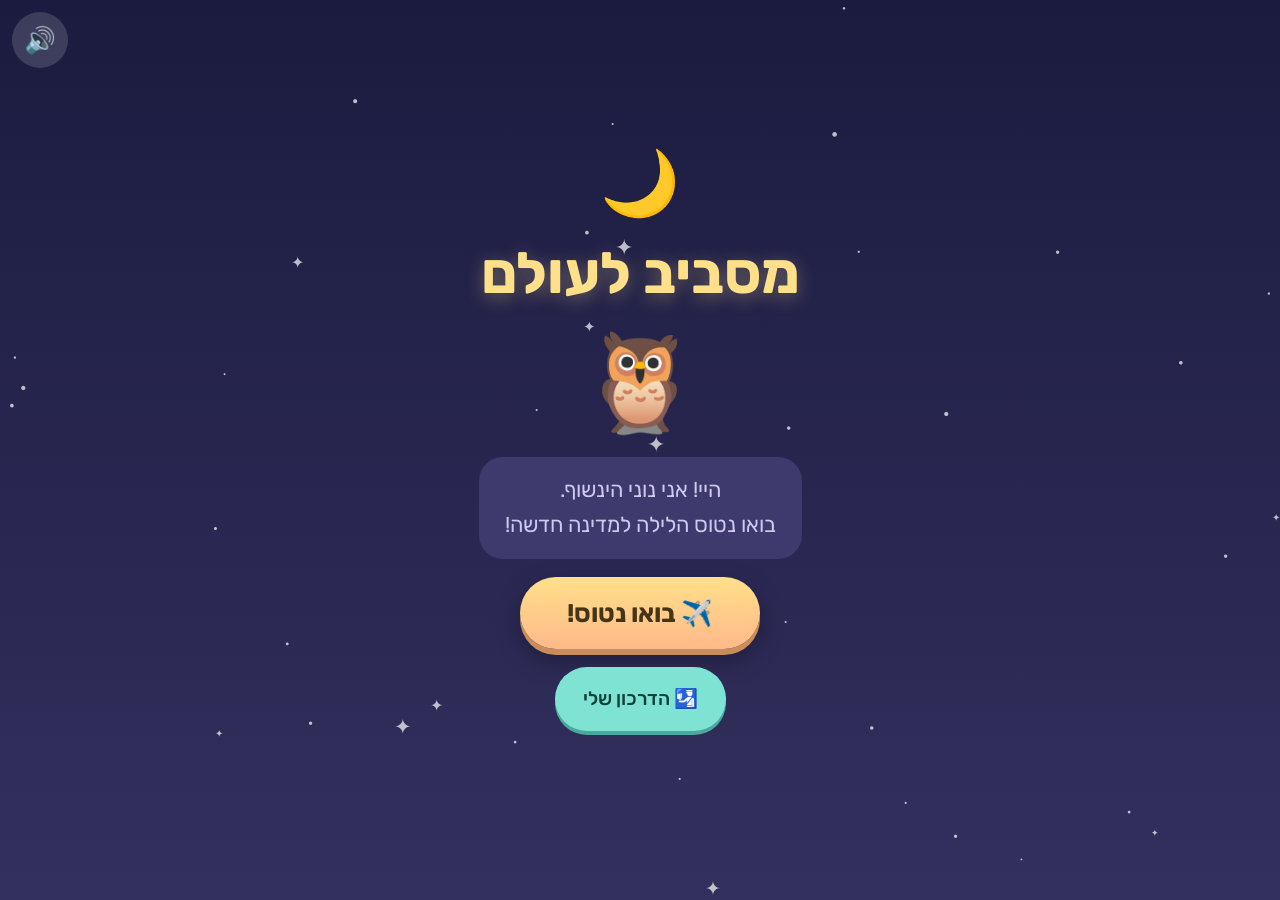
<file: world-explorer/index.html>
<!DOCTYPE html>
<html lang="he" dir="rtl">
<head>
  <meta charset="UTF-8">
  <meta name="viewport" content="width=device-width, initial-scale=1.0, user-scalable=no">
  <title>מסביב לעולם 🌍</title>
  <link rel="preconnect" href="https://fonts.googleapis.com">
  <link rel="preconnect" href="https://fonts.gstatic.com" crossorigin>
  <link href="https://fonts.googleapis.com/css2?family=Rubik:wght@400;500;700&display=swap" rel="stylesheet">
  <link rel="stylesheet" href="css/main.css">
  <link rel="stylesheet" href="css/animations.css">
</head>
<body>

  <div id="stars" aria-hidden="true"></div>
  <div id="dim-overlay" aria-hidden="true"></div>

  <button id="mute-btn" aria-label="השתקה">🔊</button>

  <main id="app">

    <!-- מסך פתיחה -->
    <section id="screen-home" class="screen active">
      <div class="moon float" aria-hidden="true">🌙</div>
      <h1 class="app-title">מסביב לעולם</h1>
      <div class="owl float-slow" aria-hidden="true">🦉</div>
      <p class="owl-say">היי! אני נוני הינשוף.<br>בואו נטוס הלילה למדינה חדשה!</p>
      <button class="big-btn" id="btn-start">✈️ בואו נטוס!</button>
      <button class="mid-btn" id="btn-passport">🛂 הדרכון שלי</button>
    </section>

    <!-- מסך מפת העולם -->
    <section id="screen-map" class="screen">
      <header class="screen-header">
        <button class="back-btn" data-back="screen-home" aria-label="חזרה">→</button>
        <h2>לאן טסים הלילה?</h2>
        <span class="header-owl" aria-hidden="true">🦉</span>
      </header>
      <div id="country-cards" class="cards-grid"></div>
    </section>

    <!-- מסך ביקור במדינה -->
    <section id="screen-country" class="screen">
      <header class="screen-header">
        <button class="back-btn" data-back="screen-map" aria-label="חזרה">→</button>
        <h2 id="country-title"></h2>
        <span class="header-owl" aria-hidden="true">🦉</span>
      </header>
      <p class="hint" id="country-hint">לחצו על הבועות כדי לגלות דברים מעניינים!</p>
      <div id="country-scene" class="scene"></div>
      <button class="big-btn glow hidden" id="btn-play-games">🎲 בואו נשחק!</button>
    </section>

    <!-- מסך משחקון -->
    <section id="screen-minigame" class="screen">
      <header class="screen-header">
        <span class="header-owl big" aria-hidden="true">🦉</span>
        <h2 id="game-instruction"></h2>
      </header>
      <div id="game-progress" class="game-progress"></div>
      <div id="game-area"></div>
    </section>

    <!-- מסך חותמת בדרכון -->
    <section id="screen-stamp" class="screen">
      <h2 class="stamp-title">כל הכבוד! 🎉</h2>
      <div id="stamp-book">
        <div id="stamp-circle" class="stamp-circle stamp-in"></div>
        <p id="stamp-country-name"></p>
      </div>
      <p id="stamp-summary" class="owl-say"></p>
      <p id="sticker-award" class="sticker-award"></p>
      <button class="big-btn" id="btn-goodnight">🌙 לילה טוב</button>
      <button class="mid-btn" id="btn-another">✈️ לבקר במדינה נוספת</button>
    </section>

    <!-- מסך הדרכון -->
    <section id="screen-passport" class="screen">
      <header class="screen-header">
        <button class="back-btn" data-back="screen-home" aria-label="חזרה">→</button>
        <h2>🛂 הדרכון שלי</h2>
        <span class="header-owl" aria-hidden="true">🦉</span>
      </header>
      <div id="passport-stamps" class="cards-grid"></div>
      <h3 class="stickers-title">המדבקות שלי</h3>
      <div id="sticker-album" class="sticker-album"></div>
    </section>

    <!-- מסך לילה טוב -->
    <section id="screen-goodnight" class="screen">
      <div class="moon float" aria-hidden="true">🌙</div>
      <div class="owl sleepy" aria-hidden="true">🦉</div>
      <p class="owl-say big-say" id="goodnight-text">לילה טוב...<br>ניפגש מחר במדינה חדשה 🌙</p>
      <button class="mid-btn hidden" id="btn-finish">סיום</button>
    </section>

  </main>

  <!-- חלון עובדה -->
  <div id="fact-modal" class="modal hidden" role="dialog">
    <div class="modal-card">
      <div id="modal-icon" class="modal-icon"></div>
      <h3 id="modal-title"></h3>
      <div id="modal-items" class="modal-items"></div>
      <p id="modal-fact"></p>
      <button class="mid-btn" id="modal-close">הבנתי! 👍</button>
    </div>
  </div>

  <script src="js/flags.js"></script>
  <script src="data/countries.js"></script>
  <script src="js/storage.js"></script>
  <script src="js/audio.js"></script>
  <script src="js/minigames.js"></script>
  <script src="js/app.js"></script>
</body>
</html>
</file>
<file: world-explorer/css/main.css>
/* ===== מסביב לעולם — עיצוב ראשי ===== */

* { box-sizing: border-box; margin: 0; padding: 0; }

:root {
  --night-top: #1b1b3f;
  --night-bottom: #33305e;
  --card-bg: #3e3a6d;
  --card-bg-light: #4c477e;
  --peach: #ffb98a;
  --turquoise: #7fe3d4;
  --lemon: #ffe08a;
  --text: #fdf6ec;
  --text-soft: #cfc9ec;
  --radius: 24px;
}

html, body {
  height: 100%;
}

body {
  font-family: 'Rubik', 'Heebo', Arial, sans-serif;
  background: linear-gradient(180deg, var(--night-top), var(--night-bottom));
  color: var(--text);
  min-height: 100dvh;
  overflow-x: hidden;
  -webkit-tap-highlight-color: transparent;
  user-select: none;
}

/* --- כוכבים ורקע --- */
#stars {
  position: fixed;
  inset: 0;
  pointer-events: none;
  z-index: 0;
}

.star {
  position: absolute;
  color: #fff;
  opacity: 0.7;
  animation: twinkle 3s ease-in-out infinite;
}

#dim-overlay {
  position: fixed;
  inset: 0;
  background: #2b1a0e;
  opacity: 0;
  transition: opacity 60s linear;
  pointer-events: none;
  z-index: 50;
}

/* --- מבנה מסכים --- */
#app {
  position: relative;
  z-index: 1;
  max-width: 860px;
  margin: 0 auto;
  padding: 16px;
  min-height: 100dvh;
}

.screen {
  display: none;
  flex-direction: column;
  align-items: center;
  gap: 18px;
  min-height: calc(100dvh - 32px);
  padding-bottom: 24px;
  animation: fade-in 0.6s ease;
}

.screen.active { display: flex; }

.screen-header {
  display: flex;
  align-items: center;
  gap: 14px;
  width: 100%;
  padding-top: 6px;
}

.screen-header h2 {
  flex: 1;
  text-align: center;
  font-size: 1.7rem;
  color: var(--lemon);
}

.header-owl { font-size: 2.2rem; }
.header-owl.big { font-size: 3rem; }

/* --- כפתורים --- */
button {
  font-family: inherit;
  border: none;
  cursor: pointer;
  color: #453516;
}

.big-btn {
  min-height: 72px;
  min-width: 240px;
  font-size: 1.6rem;
  font-weight: 700;
  padding: 14px 36px;
  border-radius: 999px;
  background: linear-gradient(180deg, var(--lemon), var(--peach));
  box-shadow: 0 6px 0 #c98d5c, 0 10px 24px rgba(0,0,0,0.35);
  transition: transform 0.15s ease;
}

.big-btn:active { transform: translateY(4px); box-shadow: 0 2px 0 #c98d5c; }

.mid-btn {
  min-height: 64px;
  font-size: 1.2rem;
  font-weight: 500;
  padding: 12px 28px;
  border-radius: 999px;
  background: var(--turquoise);
  box-shadow: 0 4px 0 #4aa99c;
  color: #10403a;
  transition: transform 0.15s ease;
}

.mid-btn:active { transform: translateY(3px); box-shadow: 0 1px 0 #4aa99c; }

.back-btn {
  min-width: 64px;
  min-height: 64px;
  font-size: 2rem;
  border-radius: 50%;
  background: var(--card-bg-light);
  color: var(--text);
}

#mute-btn {
  position: fixed;
  top: 12px;
  left: 12px;
  z-index: 60;
  min-width: 56px;
  min-height: 56px;
  font-size: 1.6rem;
  border-radius: 50%;
  background: rgba(255,255,255,0.15);
}

.glow { animation: glow-pulse 1.6s ease-in-out infinite; }
.hidden { display: none !important; }

/* --- מסך פתיחה --- */
#screen-home { justify-content: center; text-align: center; }

.app-title {
  font-size: clamp(2.4rem, 8vw, 3.6rem);
  color: var(--lemon);
  text-shadow: 0 4px 18px rgba(255, 224, 138, 0.35);
}

.moon { font-size: 4rem; }
.owl { font-size: 6rem; }
.owl.sleepy { animation: sleepy-sway 4s ease-in-out infinite; }

.owl-say {
  font-size: 1.35rem;
  color: var(--text-soft);
  background: var(--card-bg);
  padding: 16px 26px;
  border-radius: var(--radius);
  max-width: 480px;
  line-height: 1.6;
}

.big-say { font-size: 1.7rem; }

/* --- מפת מדינות --- */
.cards-grid {
  display: grid;
  grid-template-columns: repeat(auto-fit, minmax(210px, 1fr));
  gap: 18px;
  width: 100%;
}

.country-card {
  background: var(--card-bg);
  border-radius: var(--radius);
  padding: 20px 16px;
  display: flex;
  flex-direction: column;
  align-items: center;
  gap: 10px;
  font-size: 1.25rem;
  font-weight: 500;
  color: var(--text);
  min-height: 170px;
  box-shadow: 0 8px 20px rgba(0,0,0,0.3);
  transition: transform 0.15s ease;
  position: relative;
}

.country-card:active { transform: scale(0.96); }

.country-card .flag-wrap {
  width: 110px;
  border-radius: 12px;
  overflow: hidden;
  box-shadow: 0 3px 10px rgba(0,0,0,0.4);
  line-height: 0;
}

.country-card .flag-wrap svg { width: 100%; height: auto; }

.country-card .continent { font-size: 0.95rem; color: var(--text-soft); font-weight: 400; }

.country-card.tonight {
  background: var(--card-bg-light);
  outline: 3px solid var(--lemon);
}

.tonight-badge {
  position: absolute;
  top: -12px;
  inset-inline-start: -8px;
  background: var(--lemon);
  color: #453516;
  font-size: 0.85rem;
  font-weight: 700;
  padding: 5px 12px;
  border-radius: 999px;
}

.visited-badge {
  position: absolute;
  top: 8px;
  inset-inline-end: 10px;
  font-size: 1.3rem;
}

/* --- מסך מדינה --- */
.hint { color: var(--text-soft); font-size: 1.1rem; text-align: center; }

.scene {
  display: grid;
  grid-template-columns: repeat(auto-fit, minmax(150px, 1fr));
  gap: 16px;
  width: 100%;
  background: radial-gradient(circle at 50% 0%, #4c477e 0%, transparent 70%);
  border-radius: var(--radius);
  padding: 18px 10px;
}

.hotspot {
  background: var(--card-bg);
  border-radius: 20px;
  padding: 16px 10px;
  display: flex;
  flex-direction: column;
  align-items: center;
  gap: 8px;
  color: var(--text);
  font-size: 1.05rem;
  min-height: 130px;
  box-shadow: 0 6px 16px rgba(0,0,0,0.3);
  animation: float-soft 4s ease-in-out infinite;
  transition: transform 0.15s ease;
}

.hotspot:active { transform: scale(0.95); }

.hotspot .hotspot-icon { font-size: 2.6rem; line-height: 1; }
.hotspot .hotspot-icon svg { width: 64px; height: auto; border-radius: 8px; }

.hotspot.seen { background: var(--card-bg-light); }
.hotspot.seen::after { content: '✨'; font-size: 1rem; }

/* --- משחקונים --- */
.game-progress { display: flex; gap: 10px; }

.game-dot {
  width: 18px;
  height: 18px;
  border-radius: 50%;
  background: var(--card-bg-light);
}

.game-dot.done { background: var(--lemon); }
.game-dot.now { background: var(--turquoise); animation: glow-pulse 1.5s infinite; }

#game-area {
  width: 100%;
  display: flex;
  flex-direction: column;
  align-items: center;
  gap: 20px;
}

.options-row {
  display: flex;
  flex-wrap: wrap;
  justify-content: center;
  gap: 18px;
  width: 100%;
}

.option-btn {
  background: var(--card-bg);
  border-radius: 20px;
  padding: 18px;
  min-width: 140px;
  min-height: 120px;
  display: flex;
  flex-direction: column;
  align-items: center;
  justify-content: center;
  gap: 8px;
  font-size: 1.2rem;
  color: var(--text);
  box-shadow: 0 6px 16px rgba(0,0,0,0.3);
  transition: transform 0.15s ease, opacity 0.3s ease;
}

.option-btn:active { transform: scale(0.95); }
.option-btn .opt-emoji { font-size: 3.2rem; line-height: 1; }
.option-btn svg { width: 120px; height: auto; border-radius: 10px; }
.option-btn.dimmed { opacity: 0.25; pointer-events: none; }
.option-btn.correct { outline: 4px solid var(--lemon); animation: pop 0.5s ease; }

/* פאזל דגל */
.puzzle-board {
  direction: ltr;   /* שהדגל יורכב בכיוון הנכון ולא כתמונת ראי */
  display: grid;
  grid-template-columns: repeat(2, 150px);
  grid-template-rows: repeat(2, 100px);
  gap: 6px;
}

.puzzle-slot {
  background: var(--card-bg);
  border: 3px dashed var(--text-soft);
  border-radius: 10px;
  overflow: hidden;
  position: relative;
}

.puzzle-slot.filled { border-style: solid; border-color: var(--lemon); }

.puzzle-pieces {
  display: flex;
  flex-wrap: wrap;
  justify-content: center;
  gap: 12px;
}

.puzzle-piece {
  width: 150px;
  height: 100px;
  border-radius: 10px;
  overflow: hidden;
  position: relative;
  padding: 0;
  box-shadow: 0 5px 14px rgba(0,0,0,0.4);
  transition: transform 0.15s ease;
  background: var(--card-bg);
}

.puzzle-piece.selected { outline: 4px solid var(--turquoise); transform: scale(1.06); }

/* כל חלק מציג רבע מהדגל: ה-SVG המלא בגודל כפול, מוזז לפי השורה והעמודה */
.piece-svg {
  position: absolute;
  width: 200%;
  height: 200%;
}
.piece-svg svg { width: 100%; height: 100%; display: block; }

.celebrate-burst {
  font-size: 3rem;
  animation: pop 0.7s ease;
  text-align: center;
}

/* --- חותמת ודרכון --- */
.stamp-title { font-size: 2.2rem; color: var(--lemon); }

#stamp-book {
  background: #5b3a2e;
  border-radius: var(--radius);
  padding: 30px 46px;
  display: flex;
  flex-direction: column;
  align-items: center;
  gap: 12px;
  box-shadow: 0 10px 26px rgba(0,0,0,0.4);
}

.stamp-circle {
  width: 130px;
  height: 130px;
  border-radius: 50%;
  border: 5px solid var(--lemon);
  display: flex;
  align-items: center;
  justify-content: center;
  overflow: hidden;
  background: #fdf6ec;
}

.stamp-circle svg { width: 90px; height: auto; }

#stamp-country-name { font-size: 1.4rem; font-weight: 700; }

.sticker-award { font-size: 1.2rem; color: var(--turquoise); }

.stamp-card {
  background: var(--card-bg);
  border-radius: var(--radius);
  padding: 18px;
  display: flex;
  flex-direction: column;
  align-items: center;
  gap: 10px;
  font-size: 1.15rem;
  color: var(--text);
  min-height: 150px;
}

.stamp-card .stamp-circle { width: 90px; height: 90px; }
.stamp-card .stamp-circle svg { width: 62px; }

.stickers-title { color: var(--lemon); font-size: 1.3rem; }

.sticker-album {
  display: flex;
  flex-wrap: wrap;
  gap: 12px;
  justify-content: center;
  background: var(--card-bg);
  border-radius: var(--radius);
  padding: 18px;
  width: 100%;
  min-height: 80px;
  font-size: 2.2rem;
}

.empty-note { color: var(--text-soft); font-size: 1.05rem; }

/* --- מודאל עובדה --- */
.modal {
  position: fixed;
  inset: 0;
  background: rgba(15, 14, 40, 0.75);
  display: flex;
  align-items: center;
  justify-content: center;
  z-index: 40;
  padding: 16px;
}

.modal-card {
  background: var(--card-bg-light);
  border-radius: var(--radius);
  padding: 28px 24px;
  max-width: 440px;
  width: 100%;
  display: flex;
  flex-direction: column;
  align-items: center;
  gap: 14px;
  text-align: center;
  animation: pop 0.35s ease;
}

.modal-icon { font-size: 4.2rem; line-height: 1; }
.modal-icon svg { width: 140px; height: auto; border-radius: 10px; }

.modal-card h3 { font-size: 1.5rem; color: var(--lemon); }

.modal-items { display: flex; gap: 16px; font-size: 2.8rem; }

#modal-fact { font-size: 1.25rem; line-height: 1.6; color: var(--text); }

/* --- לילה טוב --- */
#screen-goodnight { justify-content: center; animation: night-fall 6s ease forwards; }

@media (max-width: 480px) {
  .puzzle-board { grid-template-columns: repeat(2, 120px); grid-template-rows: repeat(2, 80px); }
  .puzzle-piece { width: 120px; height: 80px; }
}
</file>
<file: world-explorer/css/animations.css>
/* ===== אנימציות עדינות — קצב איטי ורגוע ===== */

@keyframes fade-in {
  from { opacity: 0; transform: translateY(10px); }
  to   { opacity: 1; transform: translateY(0); }
}

@keyframes twinkle {
  0%, 100% { opacity: 0.25; }
  50%      { opacity: 0.85; }
}

@keyframes float-soft {
  0%, 100% { transform: translateY(0); }
  50%      { transform: translateY(-6px); }
}

.float      { animation: float-soft 3.5s ease-in-out infinite; }
.float-slow { animation: float-soft 5s ease-in-out infinite; }

@keyframes glow-pulse {
  0%, 100% { box-shadow: 0 0 8px rgba(255, 224, 138, 0.4); }
  50%      { box-shadow: 0 0 26px rgba(255, 224, 138, 0.9); }
}

@keyframes pop {
  0%   { transform: scale(0.6); }
  70%  { transform: scale(1.1); }
  100% { transform: scale(1); }
}

@keyframes wiggle {
  0%, 100% { transform: translateX(0); }
  25%      { transform: translateX(-6px); }
  75%      { transform: translateX(6px); }
}

.wiggle { animation: wiggle 0.4s ease; }

@keyframes stamp-in {
  0%   { transform: scale(2.4) rotate(-18deg); opacity: 0; }
  60%  { transform: scale(0.95) rotate(3deg); opacity: 1; }
  100% { transform: scale(1) rotate(0); }
}

.stamp-in { animation: stamp-in 0.9s ease; }

@keyframes sleepy-sway {
  0%, 100% { transform: rotate(-4deg); }
  50%      { transform: rotate(4deg); }
}

@keyframes night-fall {
  from { filter: brightness(1); }
  to   { filter: brightness(0.55); }
}
</file>
